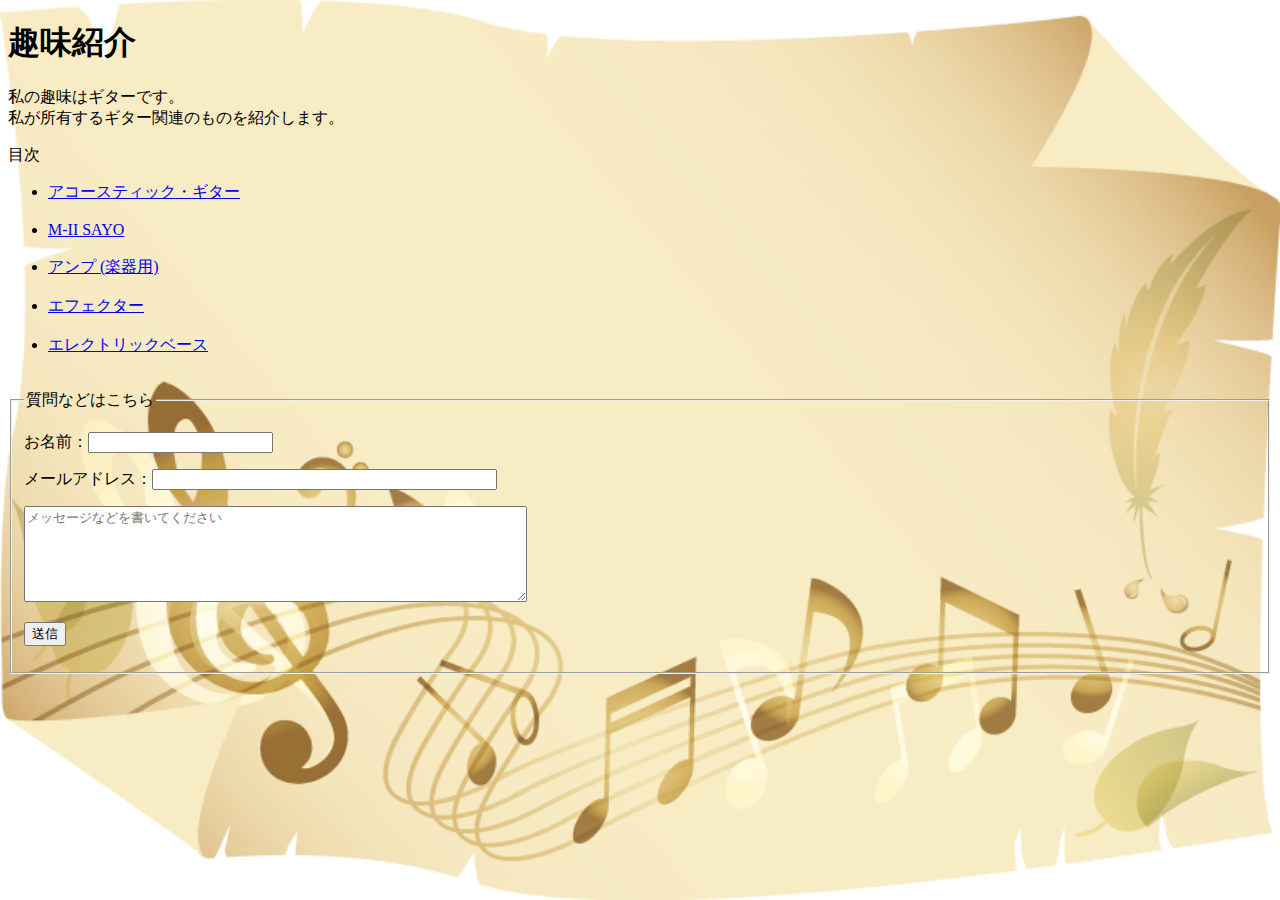
<file: index.html>
<!DOCTYPE html>
<html lang="ja">
    <head>
        <title>　趣味紹介のWEBサイト</title>
        <link rel="stylesheet" type="text/css" href="index.css">
    </head>
    <body>
        <h1>趣味紹介</h1>
        <p>私の趣味はギターです。<br>私が所有するギター関連のものを紹介します。</p>
        <p> 目次</p>
        <ul>
            <li> <a href="index%20(2).html">アコースティック・ギター</a></li><br>
            <li> <a href="index%20(3).html">M-II SAYO</a></li><br>
            <li> <a href="index%20(4).html">アンプ (楽器用)</a></li><br>
            <li> <a href="index%20(5).html">エフェクター</a></li><br>
            <li> <a href="index%20(6).html">エレクトリックベース</a></li><br>
        </ul>
        <form action="xxx.cgi" method="post">
	       <fieldset>
		      <legend>質問などはこちら</legend>
		      <p><label>お名前：<input type="text" name="name"></label></p>
		      <p><label>メールアドレス：<input type="text" name="email" size="40"></label></p>
		      <p><textarea name="message" cols="60" rows="6" placeholder="メッセージなどを書いてください"></textarea></p>
		      <p><input type="submit" value="送信"></p>
	       </fieldset>
        </form>
    </body>
</html>
</file>
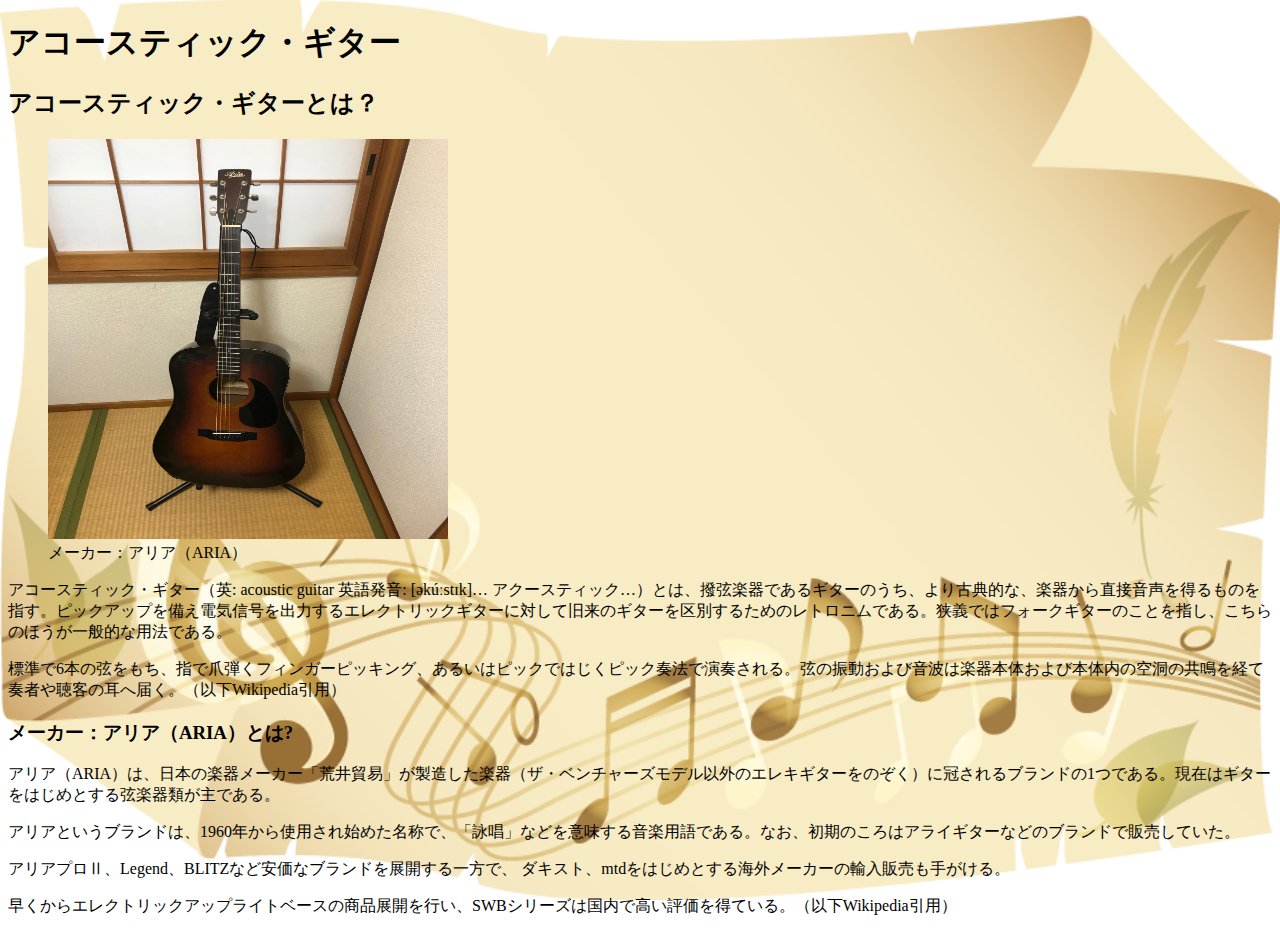
<file: index (2).html>
<!DOCTYPE html>
<html lang="ja">
    <head>
        <title>　趣味紹介のWEBサイト</title>
        <link rel="stylesheet" type="text/css" href="index%20(2).css">
    </head>
    <body>
        <h1>アコースティック・ギター</h1>
        <h2>アコースティック・ギターとは？</h2>
        <figure>
            <img src="20190108_224248791_iOS.jpg" width="400" height="400" alt="アコースティックギター">
            <figcaption> メーカー：アリア（ARIA）</figcaption>
        </figure>
        <p>アコースティック・ギター（英: acoustic guitar 英語発音: [əkúːstɪk]… アクースティック…）とは、撥弦楽器であるギターのうち、より古典的な、楽器から直接音声を得るものを指す。ピックアップを備え電気信号を出力するエレクトリックギターに対して旧来のギターを区別するためのレトロニムである。狭義ではフォークギターのことを指し、こちらのほうが一般的な用法である。</p>
        <p>標準で6本の弦をもち、指で爪弾くフィンガーピッキング、あるいはピックではじくピック奏法で演奏される。弦の振動および音波は楽器本体および本体内の空洞の共鳴を経て奏者や聴客の耳へ届く。（以下Wikipedia引用）</p>
        <h3>メーカー：アリア（ARIA）とは?</h3>
        <p>アリア（ARIA）は、日本の楽器メーカー「荒井貿易」が製造した楽器（ザ・ベンチャーズモデル以外のエレキギターをのぞく）に冠されるブランドの1つである。現在はギターをはじめとする弦楽器類が主である。</p>
        <p>アリアというブランドは、1960年から使用され始めた名称で、「詠唱」などを意味する音楽用語である。なお、初期のころはアライギターなどのブランドで販売していた。</p>
        <p>アリアプロⅡ、Legend、BLITZなど安価なブランドを展開する一方で、 ダキスト、mtdをはじめとする海外メーカーの輸入販売も手がける。</p>
        <p>早くからエレクトリックアップライトベースの商品展開を行い、SWBシリーズは国内で高い評価を得ている。（以下Wikipedia引用）</p>
    </body>
</html>
</file>
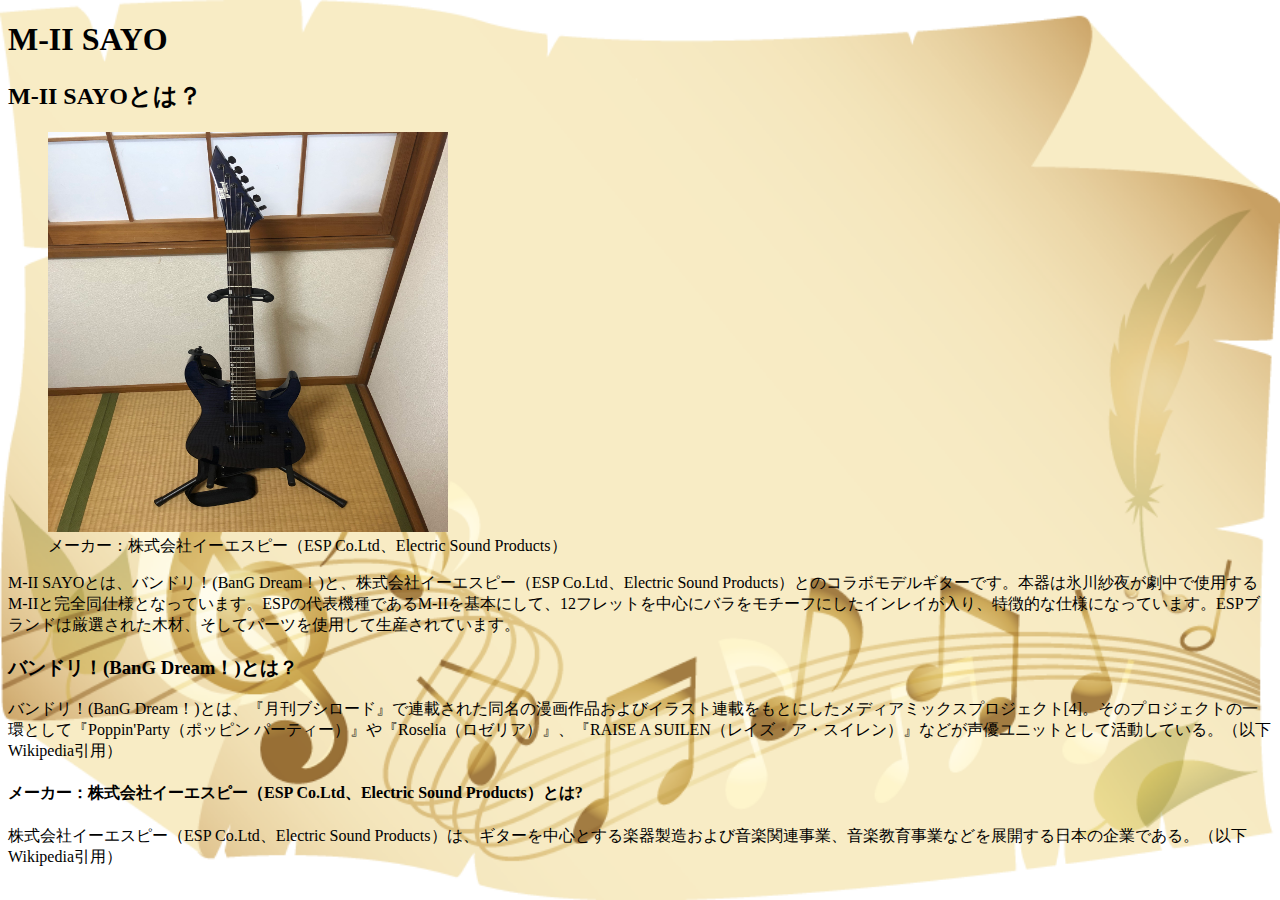
<file: index (3).html>
<!DOCTYPE html>
<html lang="ja">
    <head>
        <title>　趣味紹介のWEBサイト</title>
        <link rel="stylesheet" type="text/css" href="index%20(3).css">
    </head>
    <body>
        <h1>M-II SAYO</h1>
        <h2>M-II SAYOとは？</h2>
        <figure>
            <img src="20190108_224352227_iOS.jpg" width="400" height="400" alt="ストラトキャスター">
            <figcaption> メーカー：株式会社イーエスピー（ESP Co.Ltd、Electric Sound Products）</figcaption>
        </figure>
        <p>M-II SAYOとは、バンドリ！(BanG Dream！)と、株式会社イーエスピー（ESP Co.Ltd、Electric Sound Products）とのコラボモデルギターです。本器は氷川紗夜が劇中で使用するM-IIと完全同仕様となっています。ESPの代表機種であるM-IIを基本にして、12フレットを中心にバラをモチーフにしたインレイが入り、特徴的な仕様になっています。ESPブランドは厳選された木材、そしてパーツを使用して生産されています。</p>
        <h3>バンドリ！(BanG Dream！)とは？</h3>
        <p>バンドリ！(BanG Dream！)とは、『月刊ブシロード』で連載された同名の漫画作品およびイラスト連載をもとにしたメディアミックスプロジェクト[4]。そのプロジェクトの一環として『Poppin'Party（ポッピン パーティー）』や『Roselia（ロゼリア）』、『RAISE A SUILEN（レイズ・ア・スイレン）』などが声優ユニットとして活動している。（以下Wikipedia引用）</p>
        <h4>メーカー：株式会社イーエスピー（ESP Co.Ltd、Electric Sound Products）とは?</h4>
        <p>株式会社イーエスピー（ESP Co.Ltd、Electric Sound Products）は、ギターを中心とする楽器製造および音楽関連事業、音楽教育事業などを展開する日本の企業である。（以下Wikipedia引用）</p>
    </body>
</html>
</file>
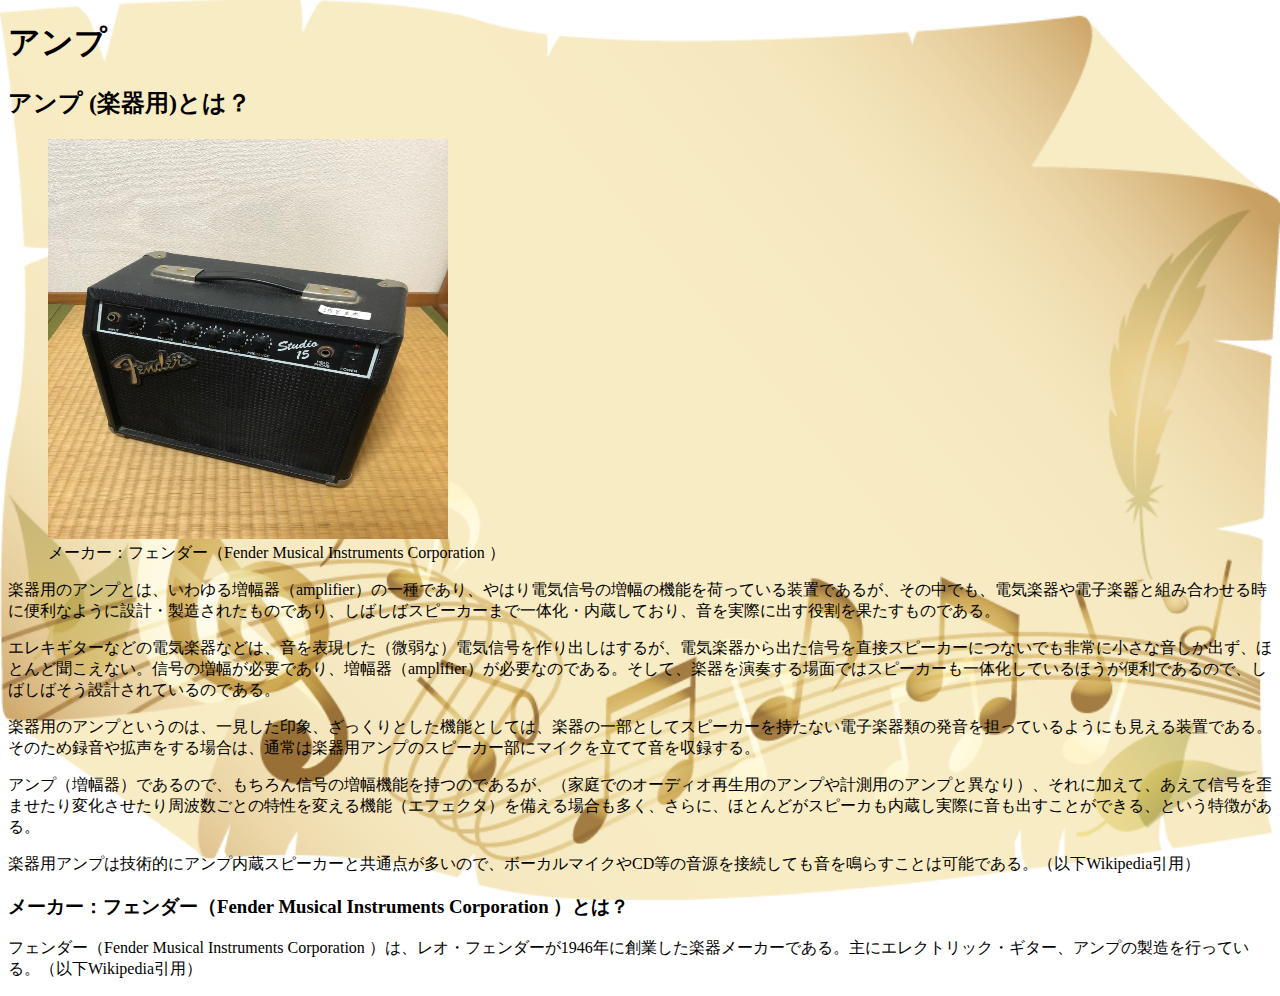
<file: index (4).html>
<!DOCTYPE html>
<html lang="ja">
    <head>
        <title>　趣味紹介のWEBサイト</title>
        <link rel="stylesheet" type="text/css" href="index%20(4).css">
    </head>
    <body>
        <h1>アンプ</h1>
        <h2>アンプ (楽器用)とは？</h2>
        <figure>
            <img src="20190108_224839716_iOS.jpg" width="400" height="400" alt="ストラトキャスター">
            <figcaption> メーカー：フェンダー（Fender Musical Instruments Corporation ）</figcaption>
        </figure>
        <p>楽器用のアンプとは、いわゆる増幅器（amplifier）の一種であり、やはり電気信号の増幅の機能を荷っている装置であるが、その中でも、電気楽器や電子楽器と組み合わせる時に便利なように設計・製造されたものであり、しばしばスピーカーまで一体化・内蔵しており、音を実際に出す役割を果たすものである。</p>
        <p>エレキギターなどの電気楽器などは、音を表現した（微弱な）電気信号を作り出しはするが、電気楽器から出た信号を直接スピーカーにつないでも非常に小さな音しか出ず、ほとんど聞こえない。信号の増幅が必要であり、増幅器（amplifier）が必要なのである。そして、楽器を演奏する場面ではスピーカーも一体化しているほうが便利であるので、しばしばそう設計されているのである。</p>
        <p>楽器用のアンプというのは、一見した印象、ざっくりとした機能としては、楽器の一部としてスピーカーを持たない電子楽器類の発音を担っているようにも見える装置である。そのため録音や拡声をする場合は、通常は楽器用アンプのスピーカー部にマイクを立てて音を収録する。</p>
        <p>アンプ（増幅器）であるので、もちろん信号の増幅機能を持つのであるが、（家庭でのオーディオ再生用のアンプや計測用のアンプと異なり）、それに加えて、あえて信号を歪ませたり変化させたり周波数ごとの特性を変える機能（エフェクタ）を備える場合も多く、さらに、ほとんどがスピーカも内蔵し実際に音も出すことができる、という特徴がある。</p>
        <p>楽器用アンプは技術的にアンプ内蔵スピーカーと共通点が多いので、ボーカルマイクやCD等の音源を接続しても音を鳴らすことは可能である。（以下Wikipedia引用）</p>
        <h3>メーカー：フェンダー（Fender Musical Instruments Corporation ）とは？</h3>
        <p>フェンダー（Fender Musical Instruments Corporation ）は、レオ・フェンダーが1946年に創業した楽器メーカーである。主にエレクトリック・ギター、アンプの製造を行っている。（以下Wikipedia引用）</p>
    </body>
</html>
</file>
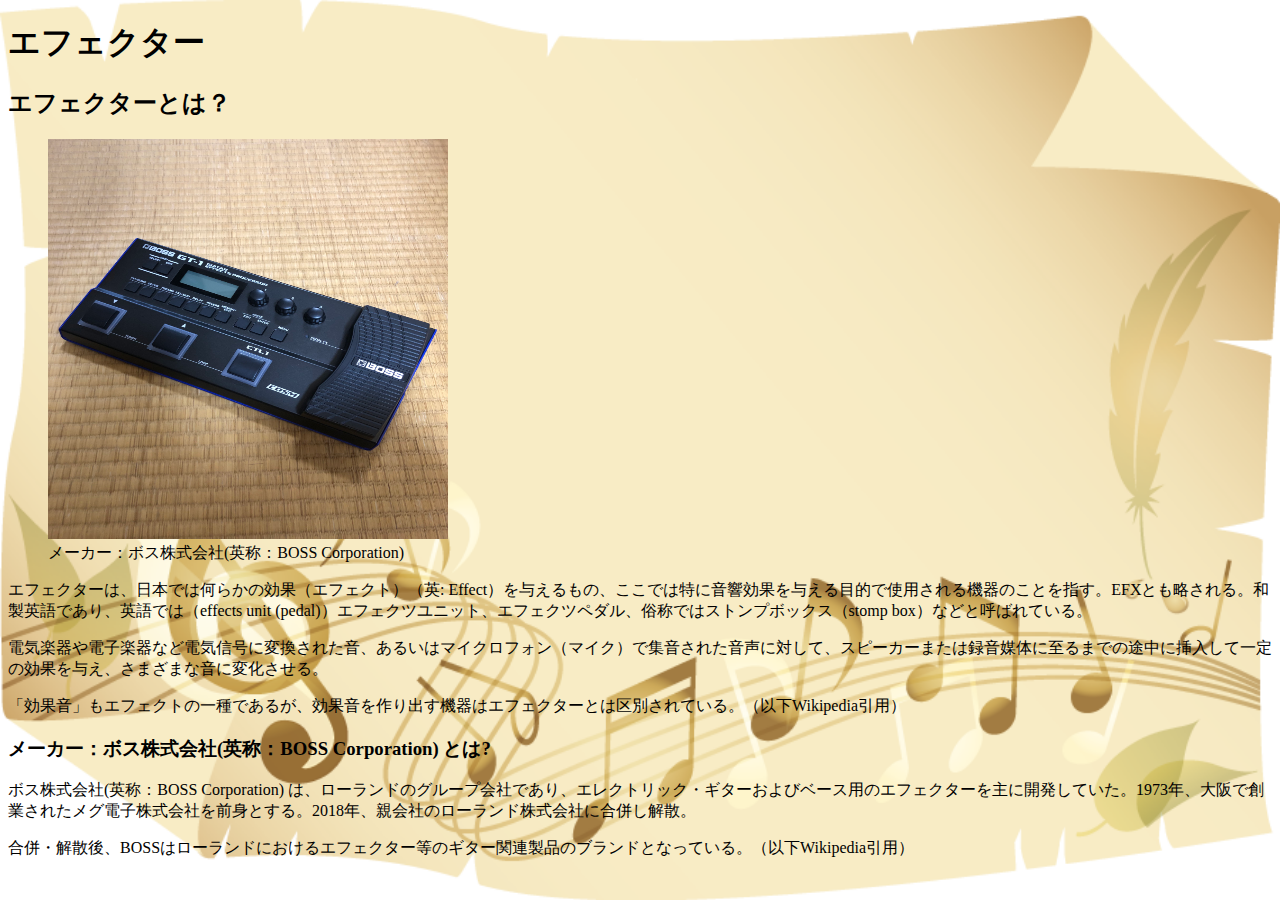
<file: index (5).html>
<!DOCTYPE html>
<html lang="ja">
    <head>
        <title>　趣味紹介のWEBサイト</title>
        <link rel="stylesheet" type="text/css" href="index%20(5).css">
    </head>
    <body>
        <h1>エフェクター</h1>
        <h2>エフェクターとは？</h2>
        <figure>
            <img src="20190108_224604726_iOS.jpg" width="400" height="400" alt="アコースティックギター">
            <figcaption> メーカー：ボス株式会社(英称：BOSS Corporation) </figcaption>
        </figure>
        <p>エフェクターは、日本では何らかの効果（エフェクト）（英: Effect）を与えるもの、ここでは特に音響効果を与える目的で使用される機器のことを指す。EFXとも略される。和製英語であり、英語では（effects unit (pedal)）エフェクツユニット、エフェクツペダル、俗称ではストンプボックス（stomp box）などと呼ばれている。</p>
        <p>電気楽器や電子楽器など電気信号に変換された音、あるいはマイクロフォン（マイク）で集音された音声に対して、スピーカーまたは録音媒体に至るまでの途中に挿入して一定の効果を与え、さまざまな音に変化させる。</p>
        <p>「効果音」もエフェクトの一種であるが、効果音を作り出す機器はエフェクターとは区別されている。（以下Wikipedia引用）</p>
        <h3>メーカー：ボス株式会社(英称：BOSS Corporation) とは?</h3>
        <p>ボス株式会社(英称：BOSS Corporation) は、ローランドのグループ会社であり、エレクトリック・ギターおよびベース用のエフェクターを主に開発していた。1973年、大阪で創業されたメグ電子株式会社を前身とする。2018年、親会社のローランド株式会社に合併し解散。</p>
        <p>合併・解散後、BOSSはローランドにおけるエフェクター等のギター関連製品のブランドとなっている。（以下Wikipedia引用）</p>
    </body>
</html>
</file>
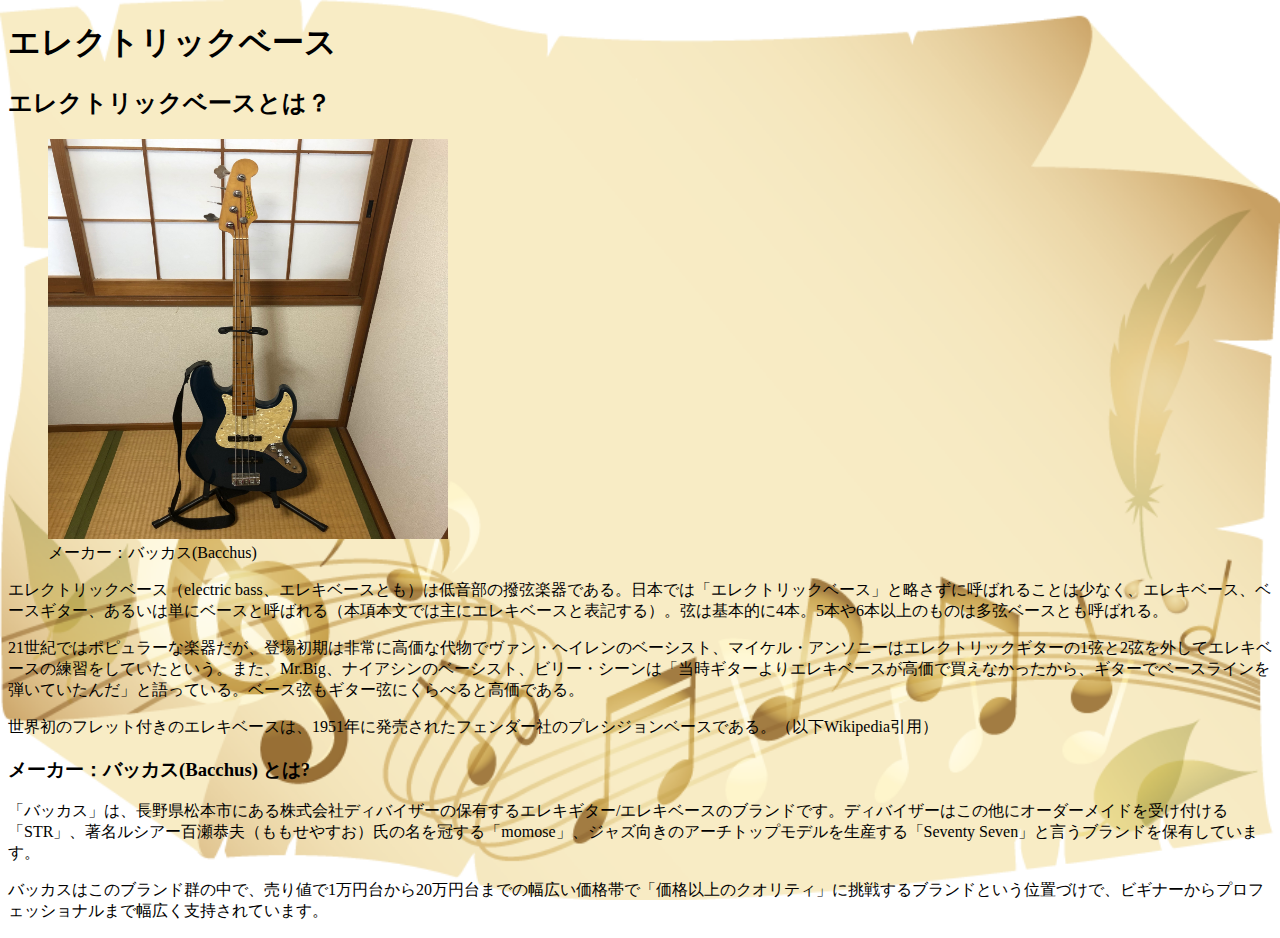
<file: index (6).html>
<!DOCTYPE html>
<html lang="ja">
    <head>
        <title>　趣味紹介のWEBサイト</title>
        <link rel="stylesheet" type="text/css" href="index%20(6).css">
    </head>
    <body>
        <h1>エレクトリックベース</h1>
        <h2>エレクトリックベースとは？</h2>
        <figure>
            <img src="20190108_224507331_iOS.jpg" width="400" height="400" alt="アコースティックギター">
            <figcaption> メーカー：バッカス(Bacchus) </figcaption>
        </figure>
        <p>エレクトリックベース（electric bass、エレキベースとも）は低音部の撥弦楽器である。日本では「エレクトリックベース」と略さずに呼ばれることは少なく、エレキベース、ベースギター、あるいは単にベースと呼ばれる（本項本文では主にエレキベースと表記する）。弦は基本的に4本。5本や6本以上のものは多弦ベースとも呼ばれる。</p>
        <p>21世紀ではポピュラーな楽器だが、登場初期は非常に高価な代物でヴァン・ヘイレンのベーシスト、マイケル・アンソニーはエレクトリックギターの1弦と2弦を外してエレキベースの練習をしていたという。また、Mr.Big、ナイアシンのベーシスト、ビリー・シーンは「当時ギターよりエレキベースが高価で買えなかったから、ギターでベースラインを弾いていたんだ」と語っている。ベース弦もギター弦にくらべると高価である。</p>
        <p>世界初のフレット付きのエレキベースは、1951年に発売されたフェンダー社のプレシジョンベースである。（以下Wikipedia引用）</p>
        <h3>メーカー：バッカス(Bacchus) とは?</h3>
        <p>「バッカス」は、長野県松本市にある株式会社ディバイザーの保有するエレキギター/エレキベースのブランドです。ディバイザーはこの他にオーダーメイドを受け付ける「STR」、著名ルシアー百瀬恭夫（ももせやすお）氏の名を冠する「momose」、ジャズ向きのアーチトップモデルを生産する「Seventy Seven」と言うブランドを保有しています。</p>
        <p>バッカスはこのブランド群の中で、売り値で1万円台から20万円台までの幅広い価格帯で「価格以上のクオリティ」に挑戦するブランドという位置づけで、ビギナーからプロフェッショナルまで幅広く支持されています。</p>
    </body>
</html>
</file>
<file: index.css>
@charset UTF-8;
body {
    background-image: url(gahag-0075222225-1.png);
    background-attachment: fixed;
    background-size: 100vw 100vh;
}
</file>
